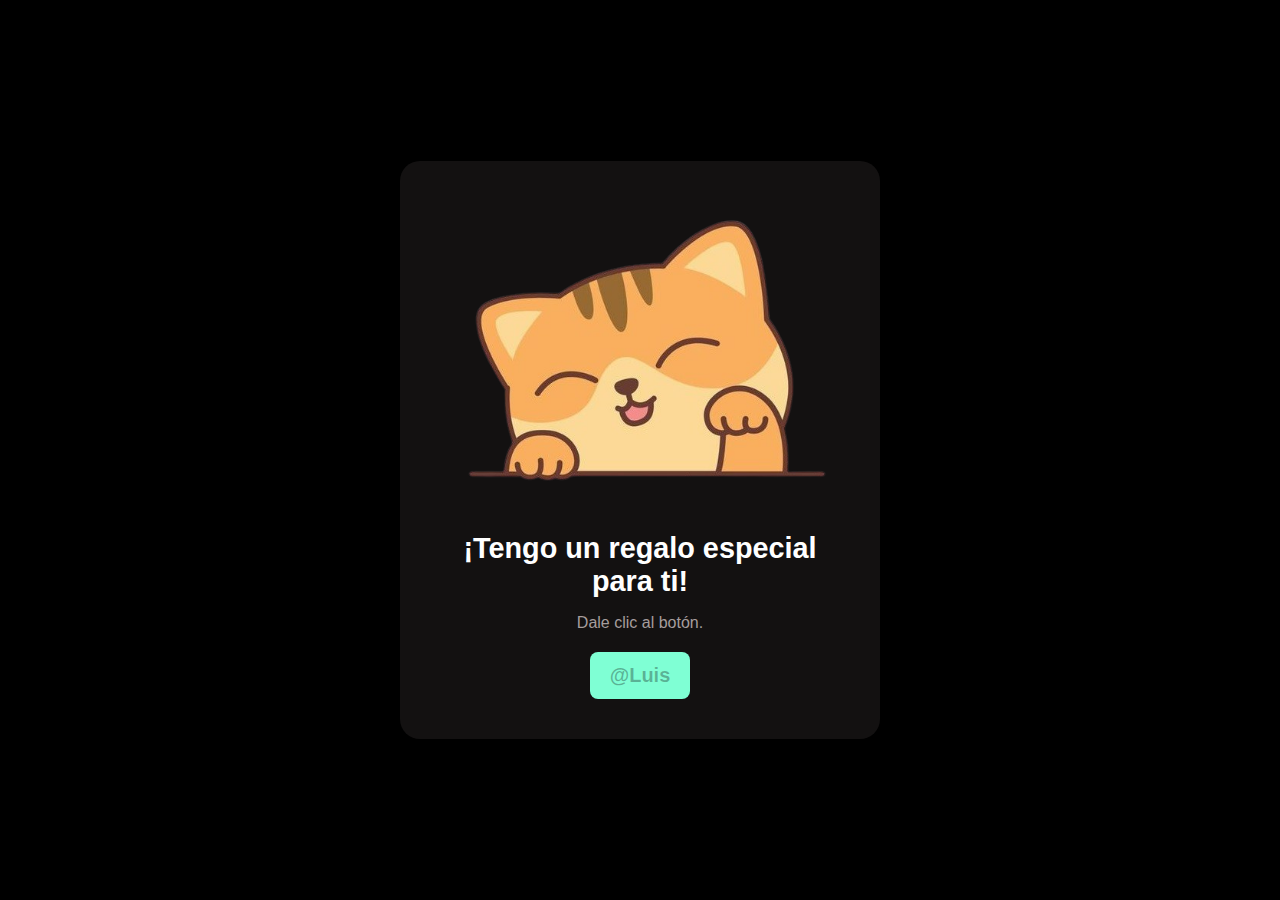
<file: index.html>
<!DOCTYPE html>
<html lang="es">
<head>
    <meta charset="UTF-8">
    <meta name="viewport" content="width=device-width, initial-scale=1.0">
    <meta name="author" content="Luis Chero">
    <link rel="icon" href="img/ico.png">
    <link rel="stylesheet" href="./luisluis.css">
    <title>Regalo de Luis </title>
</head>
<body>
    <main class="container">
        <div class="ct">
            <img src="img/a.png" alt="imagen de regalo" class="imagen">
            <h1>¡Tengo un regalo especial para ti!</h1>
            <p>Dale clic al botón.</p>
            <a href="rosas.html" target="_blank" class="btn">@Luis</a>
        </div>
    </main>
</body>
</html>
</file>
<file: luisluis.css>
body {
    margin: 0;
    font-family: 'Arial', sans-serif;
    background-color: black;
    display: flex;
    justify-content: center;
    align-items: center;
    height: 100vh;
}

.container {
    display: flex;
    justify-content: center;
    align-items: center;
    text-align: center;
}

.ct {
    background-color: rgb(19, 17, 17);
    padding: 40px;
    border-radius: 20px;
    box-shadow: 0px 4px 10px rgba(0, 0, 0, 0.8);
    max-width: 400px;
    width: 90%;
    transition: transform 0.3s;
}

.ct:hover {
    transform: scale(1.05);
}

.imagen {
    max-width: 100%;
    height: auto;
    margin-bottom: 20px;
    border-radius: 10px;
}

h1 {
    color: white;
    font-size: 1.8rem;
    margin-bottom: 10px;
}

p {
    color: rgb(165, 157, 157);
    font-size: 1rem;
    margin-bottom: 20px;
}

a.btn {
    display: inline-block;
    padding: 12px 20px;
    background-color: aquamarine;
    color: black;
    text-decoration: none;
    border-radius: 8px;
    font-size: 1rem;
    font-weight: bold;
    transition: background-color 0.3s, color 0.3s, transform 0.2s;
    color: rgba(11, 11, 11, 0.315); /* Rojo con 50% de transparencia */
    font-size: 20px;
      
    
}

a.btn:hover {
    background-color: darkcyan;
    color: white;
    transform: scale(1.1);
}

@media (max-width: 768px) {
    .ct {
        padding: 20px;
    }

    h1 {
        font-size: 1.5rem;
    }

    p {
        font-size: 0.9rem;
    }

    a.btn {
        font-size: 0.9rem;
        padding: 10px 15px;
    }
}
</file>
